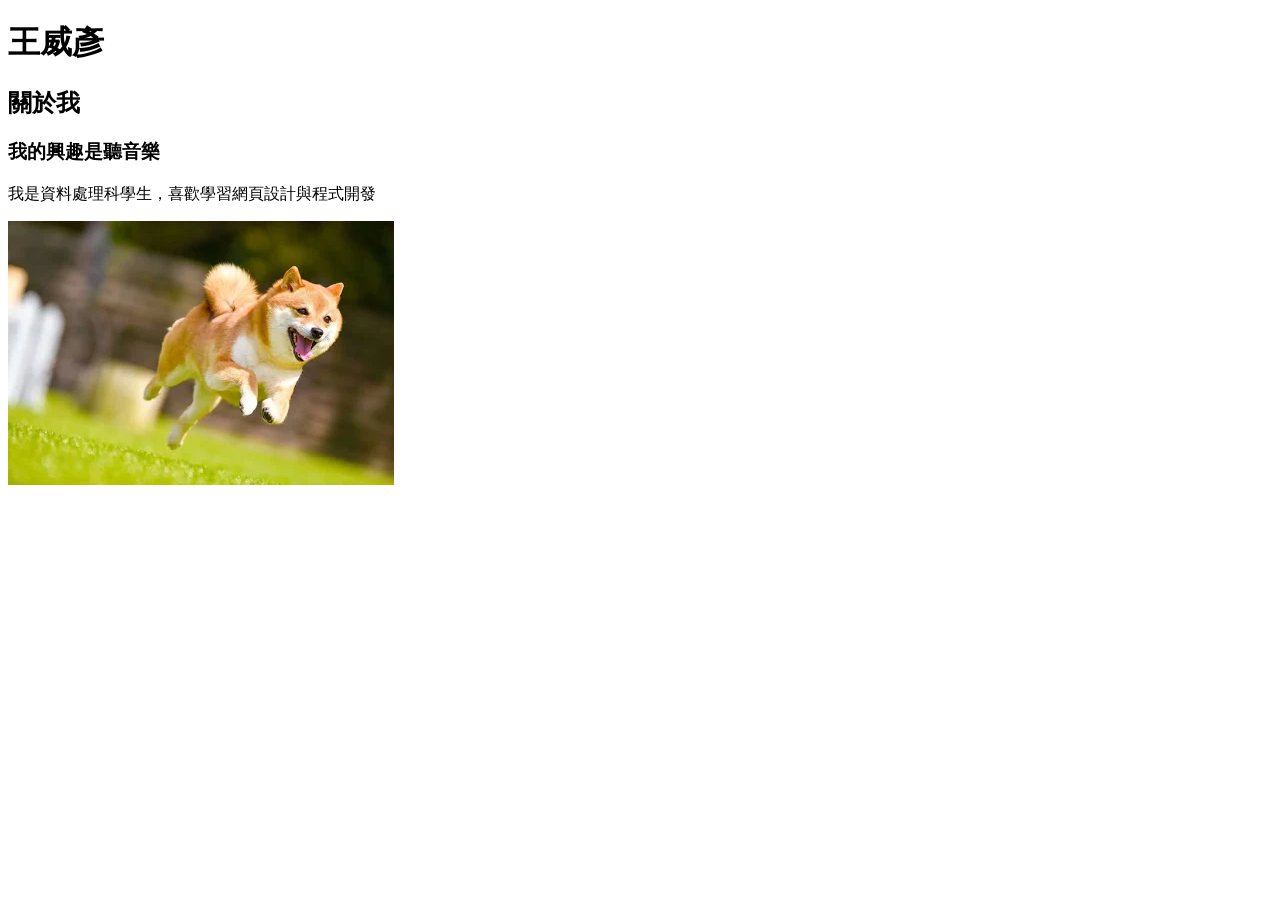
<file: w02/index.html>
<!DOCTYPE html>
<html lang="zh-Hant">
<head>
    <meta charset="UTF-8">
    <meta name="viewport" content="width=device-width, initial-scale=1.0">
    <title>我的第一個網頁</title>
</head>
<body>
    <h1>
 王威彥
 </h1>
 <h2>關於我</h2>  
 <h3>我的興趣是聽音樂</h3>
 <p>我是資料處理科學生，喜歡學習網頁設計與程式開發</p>
 <img src="456.webp"title="這是一隻可愛的柴犬">
</body>
</html>
</file>
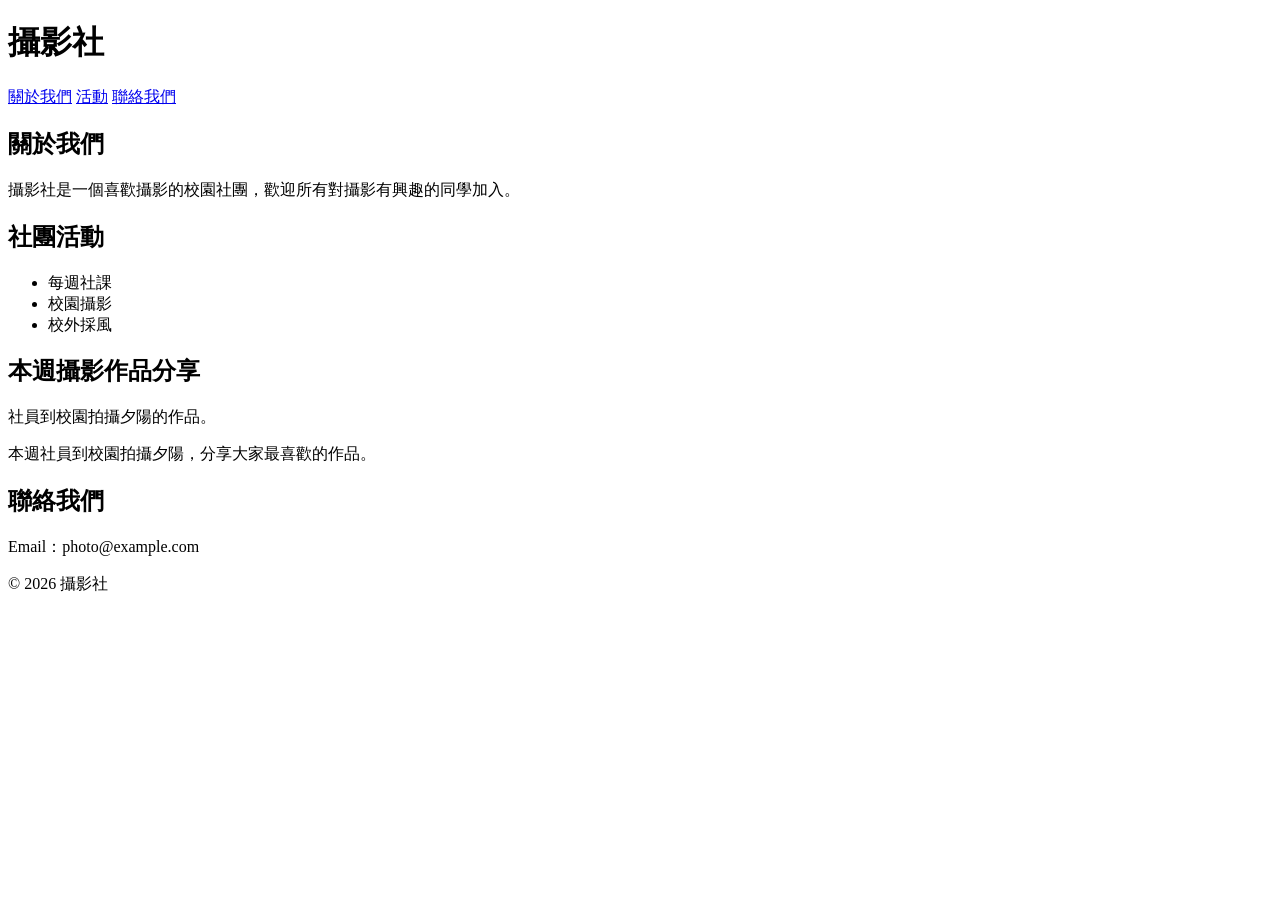
<file: w03/index.html>
<!doctype html>
<html lang="en">
  <head>
    <meta charset="UTF-8" />
    <meta name="viewport" content="width=device-width, initial-scale=1.0" />
    <title>Document</title>
  </head>
  <body>
    <!-- 網站標題 -->
    <header>
      <h1>攝影社</h1>
    </header>
    <!-- 導覽列 -->
    <nav>
      <a href="#about">關於我們</a>
      <a href="#activity">活動</a>
      <a href="#contact">聯絡我們</a>
    </nav>
    <main>
      <section id="about">
        <h2>關於我們</h2>
        <p>攝影社是一個喜歡攝影的校園社團，歡迎所有對攝影有興趣的同學加入。</p>
      </section>
      <section id="activity">
        <h2>社團活動</h2>
        <ul>
          <li>每週社課</li>
          <li>校園攝影</li>
          <li>校外採風</li>
        </ul>
      </section>

      <section id="artwork">
        <article>
          <h2>本週攝影作品分享</h2>
          <p>社員到校園拍攝夕陽的作品。</p>
          <p>本週社員到校園拍攝夕陽，分享大家最喜歡的作品。</p>
        </article>
      </section>
      <section id="contact">
        <h2>聯絡我們</h2>
        <p>Email：photo@example.com</p>
      </section>
    </main>
    <footer>
      <p>© 2026 攝影社</p>
    </footer>
  </body>
</html>
</file>
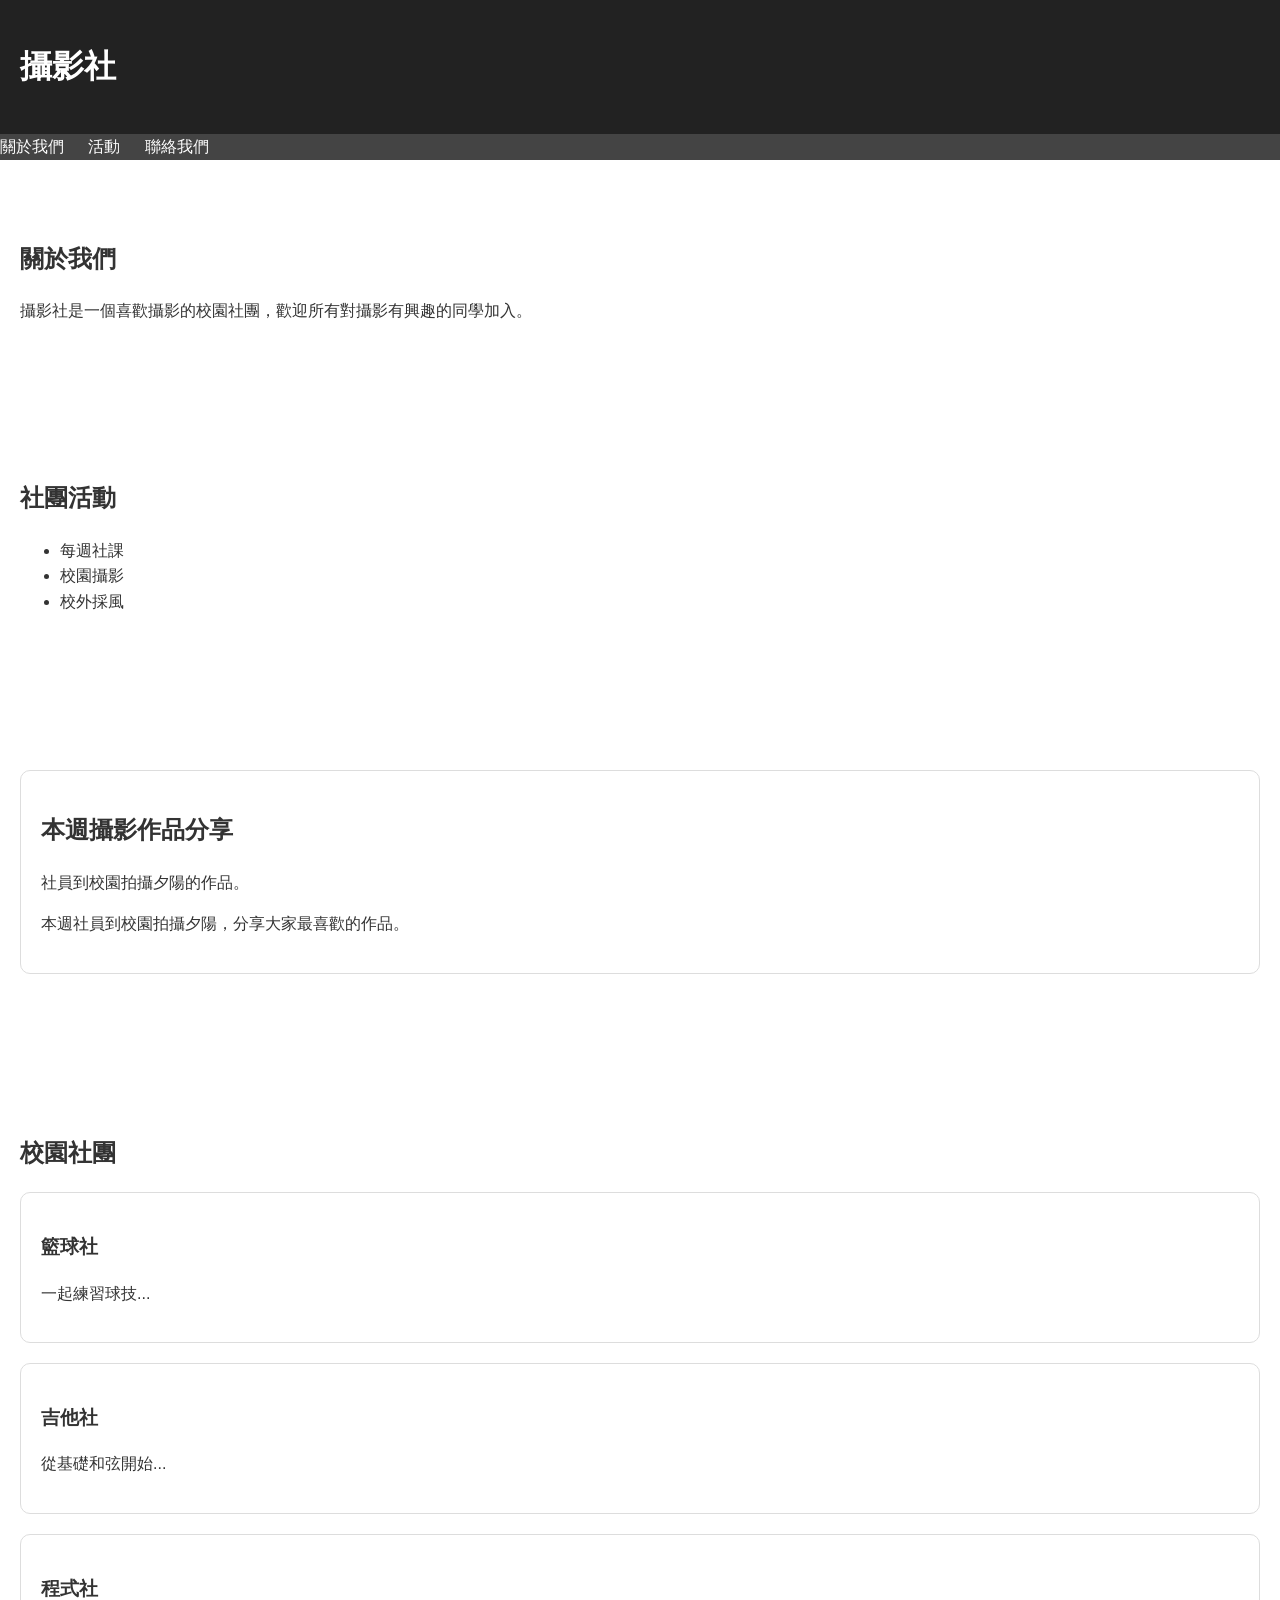
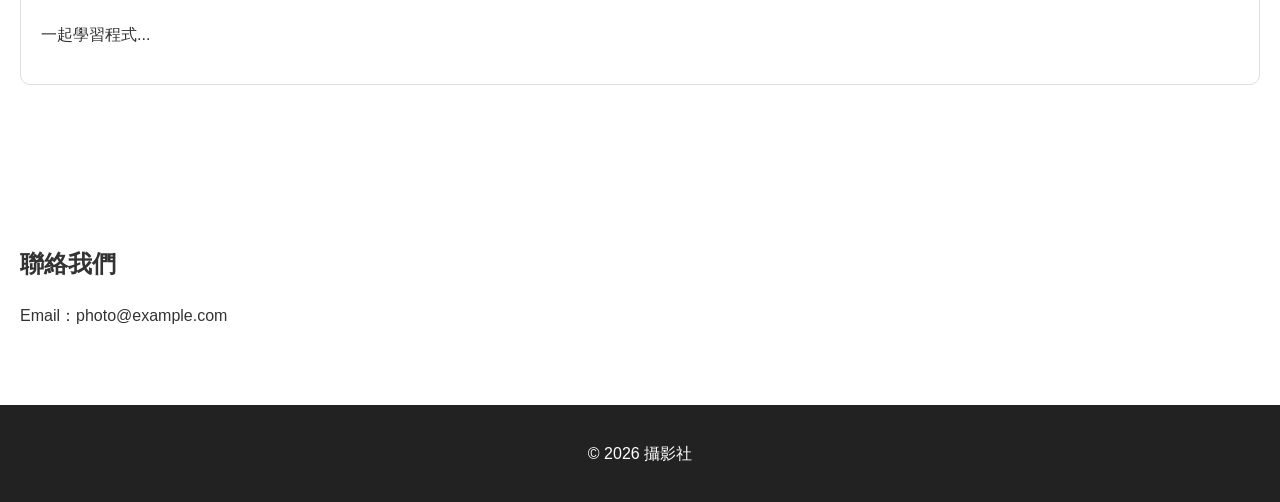
<file: w04/index.html>
<!doctype html>
<html lang="en">
  <head>
    <meta charset="UTF-8" />
    <meta name="viewport" content="width=device-width, initial-scale=1.0" />
    <title>Document</title>
    <link rel="stylesheet" href="style.css">
  </head>
  <body>
    <!-- 網站標題 -->
    <header>
      <h1>攝影社</h1>
    </header>
    <!-- 導覽列 -->
    <nav>
      <a href="#about">關於我們</a>
      <a href="#activity">活動</a>
      <a href="#contact">聯絡我們</a>
    </nav>
    <main>
      <section id="about">
        <h2>關於我們</h2>
        <p>攝影社是一個喜歡攝影的校園社團，歡迎所有對攝影有興趣的同學加入。</p>
      </section>
      <section id="activity">
        <h2>社團活動</h2>
        <ul>
          <li>每週社課</li>
          <li>校園攝影</li>
          <li>校外採風</li>
        </ul>
      </section>

      <section id="artwork">
        <article>
          <h2>本週攝影作品分享</h2>
          <p>社員到校園拍攝夕陽的作品。</p>
          <p>本週社員到校園拍攝夕陽，分享大家最喜歡的作品。</p>
        </article>
      </section>



<section id="clubs">
    <h2>校園社團</h2>
    <div class="clubs">
        <article class="card">
            <h3>籃球社</h3>
            <p>一起練習球技...</p>
        </article>
        <article class="card">
            <h3>吉他社</h3>
            <p>從基礎和弦開始...</p>
        </article>
        <article class="card">
            <h3>程式社</h3>
            <p>一起學習程式...</p>
        </article>
    </div>
</section>













      <section id="contact">
        <h2>聯絡我們</h2>
        <p>Email：photo@example.com</p>
      </section>
    </main>
    <footer>
      <p>© 2026 攝影社</p>
    </footer>
  </body>
</html>
</file>
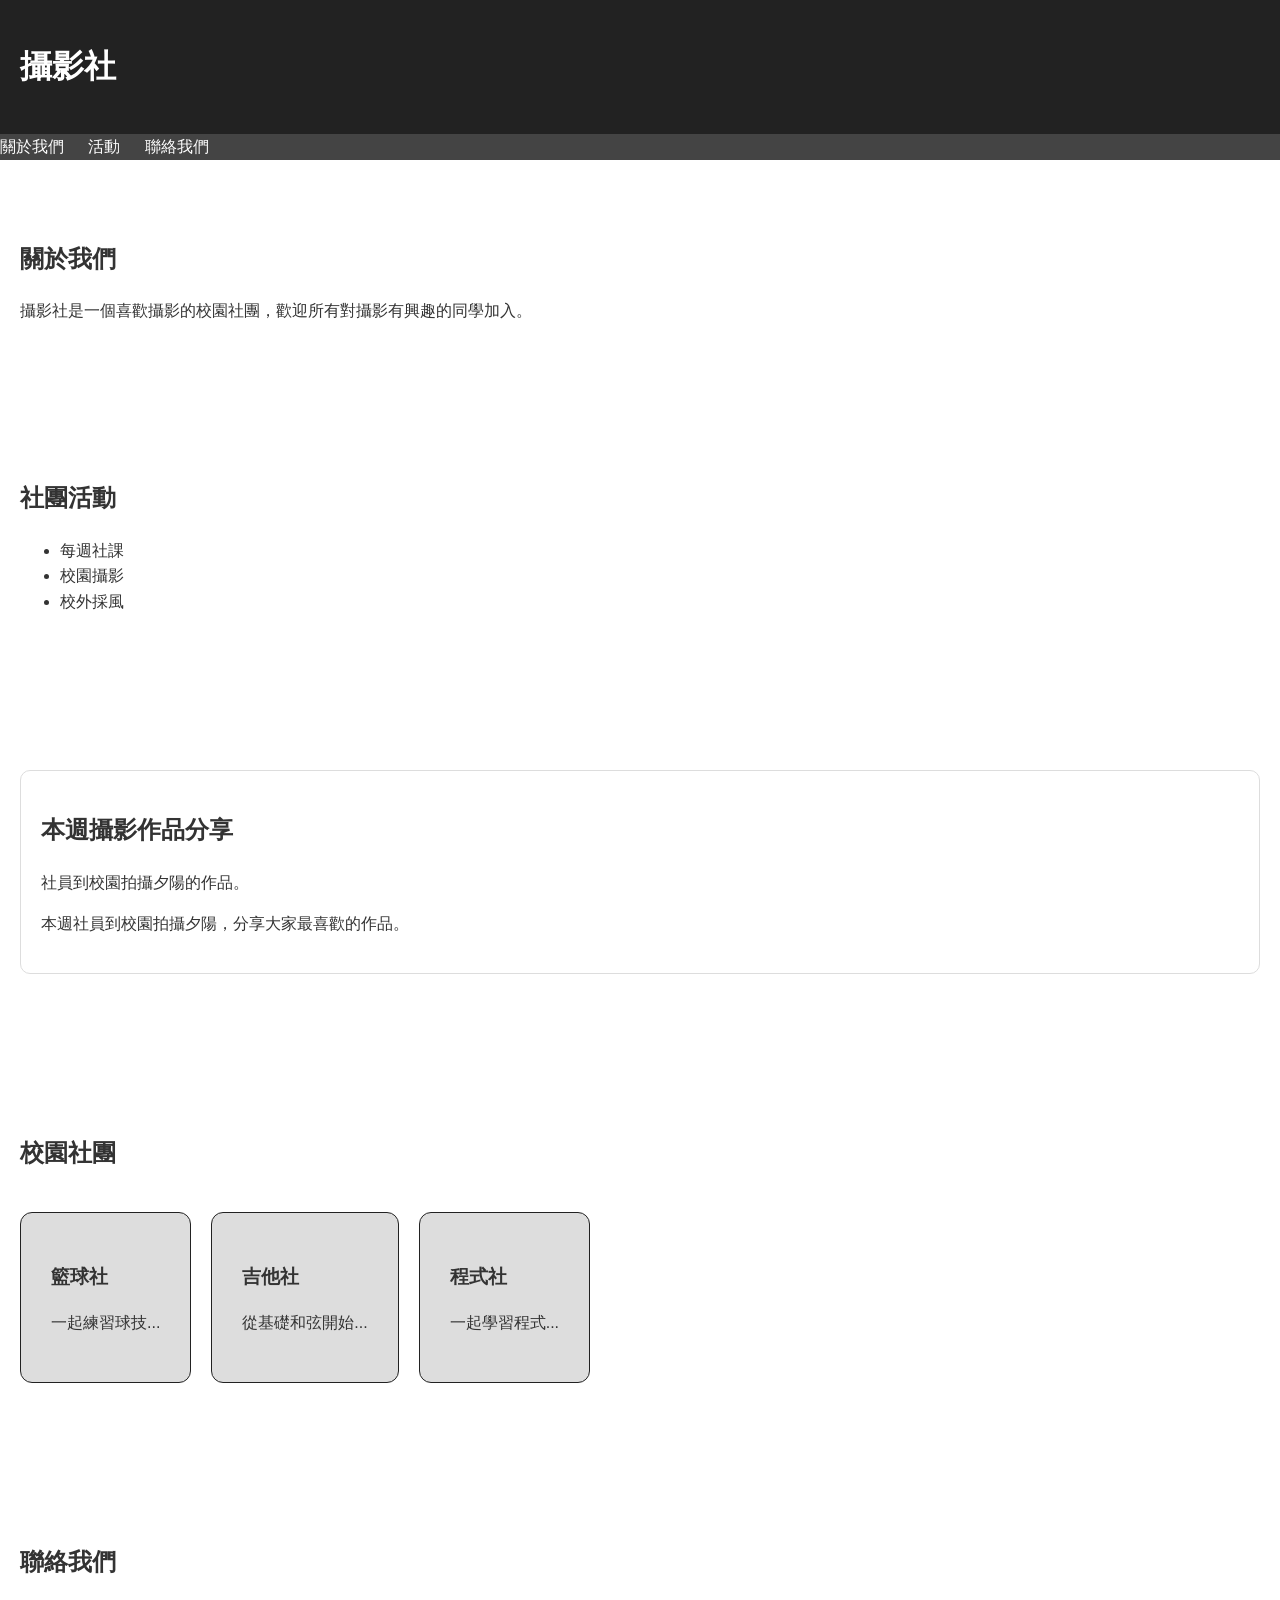
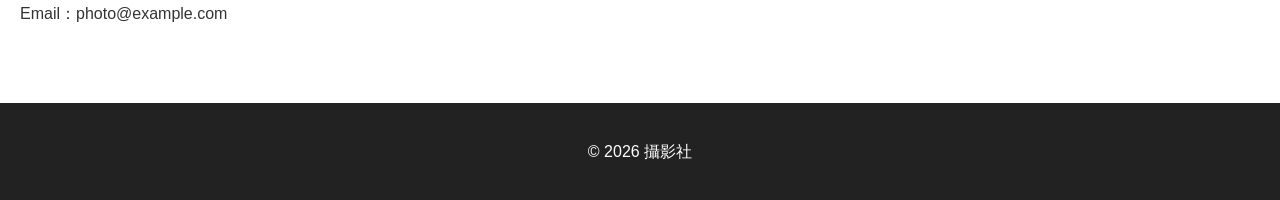
<file: w05/index.html>
<!doctype html>
<html lang="en">
  <head>
    <meta charset="UTF-8" />
    <meta name="viewport" content="width=device-width, initial-scale=1.0" />
    <title>Document</title>
    <link rel="stylesheet" href="style.css">
  </head>
  <body>
    <!-- 網站標題 -->
    <header>
      <h1>攝影社</h1>
    </header>
    <!-- 導覽列 -->
    <nav>
      <a href="#about">關於我們</a>
      <a href="#activity">活動</a>
      <a href="#contact">聯絡我們</a>
    </nav>
    <main>
      <section id="about">
        <h2>關於我們</h2>
        <p>攝影社是一個喜歡攝影的校園社團，歡迎所有對攝影有興趣的同學加入。</p>
      </section>
      <section id="activity">
        <h2>社團活動</h2>
        <ul>
          <li>每週社課</li>
          <li>校園攝影</li>
          <li>校外採風</li>
        </ul>
      </section>

      <section id="artwork">
        <article>
          <h2>本週攝影作品分享</h2>
          <p>社員到校園拍攝夕陽的作品。</p>
          <p>本週社員到校園拍攝夕陽，分享大家最喜歡的作品。</p>
        </article>
      </section>



<section id="clubs">
    <h2>校園社團</h2>
    <div class="clubs">
        <article class="card">
            <h3>籃球社</h3>
            <p>一起練習球技...</p>
        </article>
        <article class="card">
            <h3>吉他社</h3>
            <p>從基礎和弦開始...</p>
        </article>
        <article class="card">
            <h3>程式社</h3>
            <p>一起學習程式...</p>
        </article>
    </div>
</section>







      <section id="contact">
        <h2>聯絡我們</h2>
        <p>Email：photo@example.com</p>
      </section>
    </main>
    <footer>
      <p>© 2026 攝影社</p>
    </footer>
  </body>
</html>
</file>
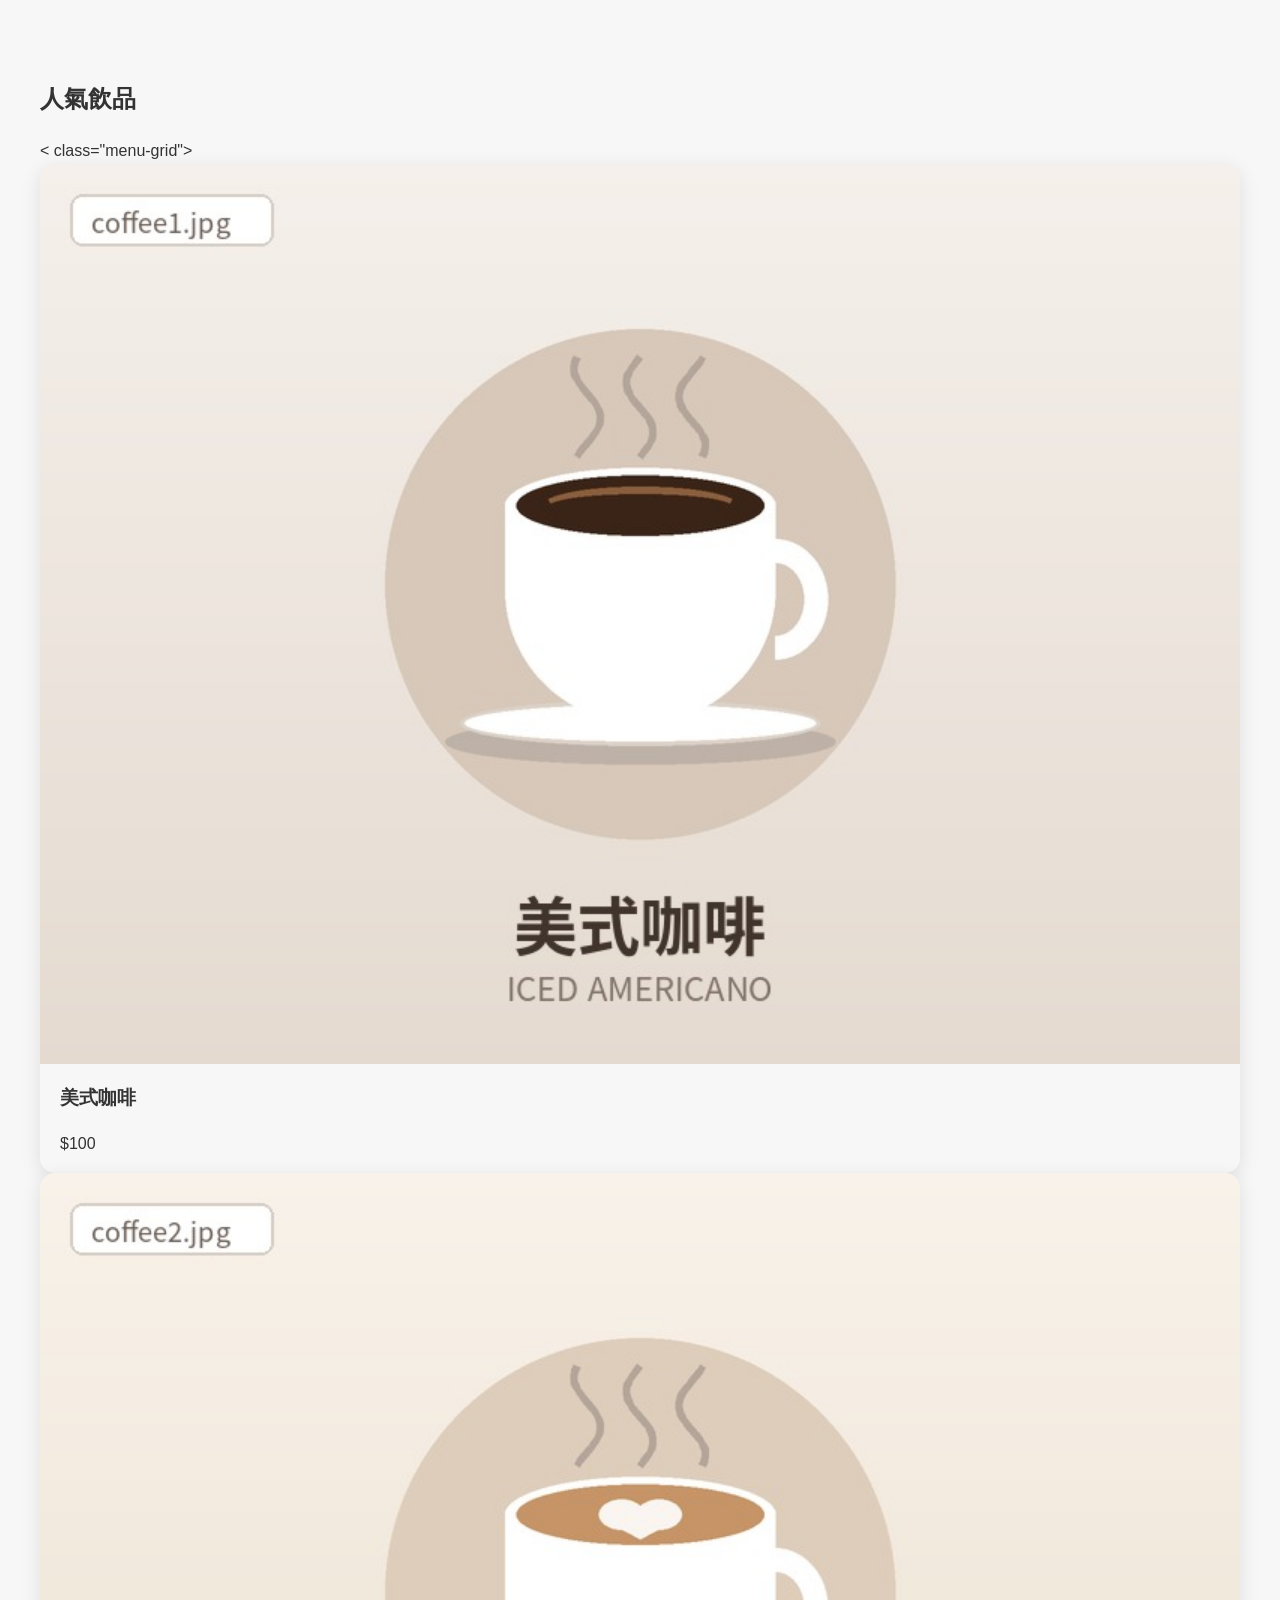
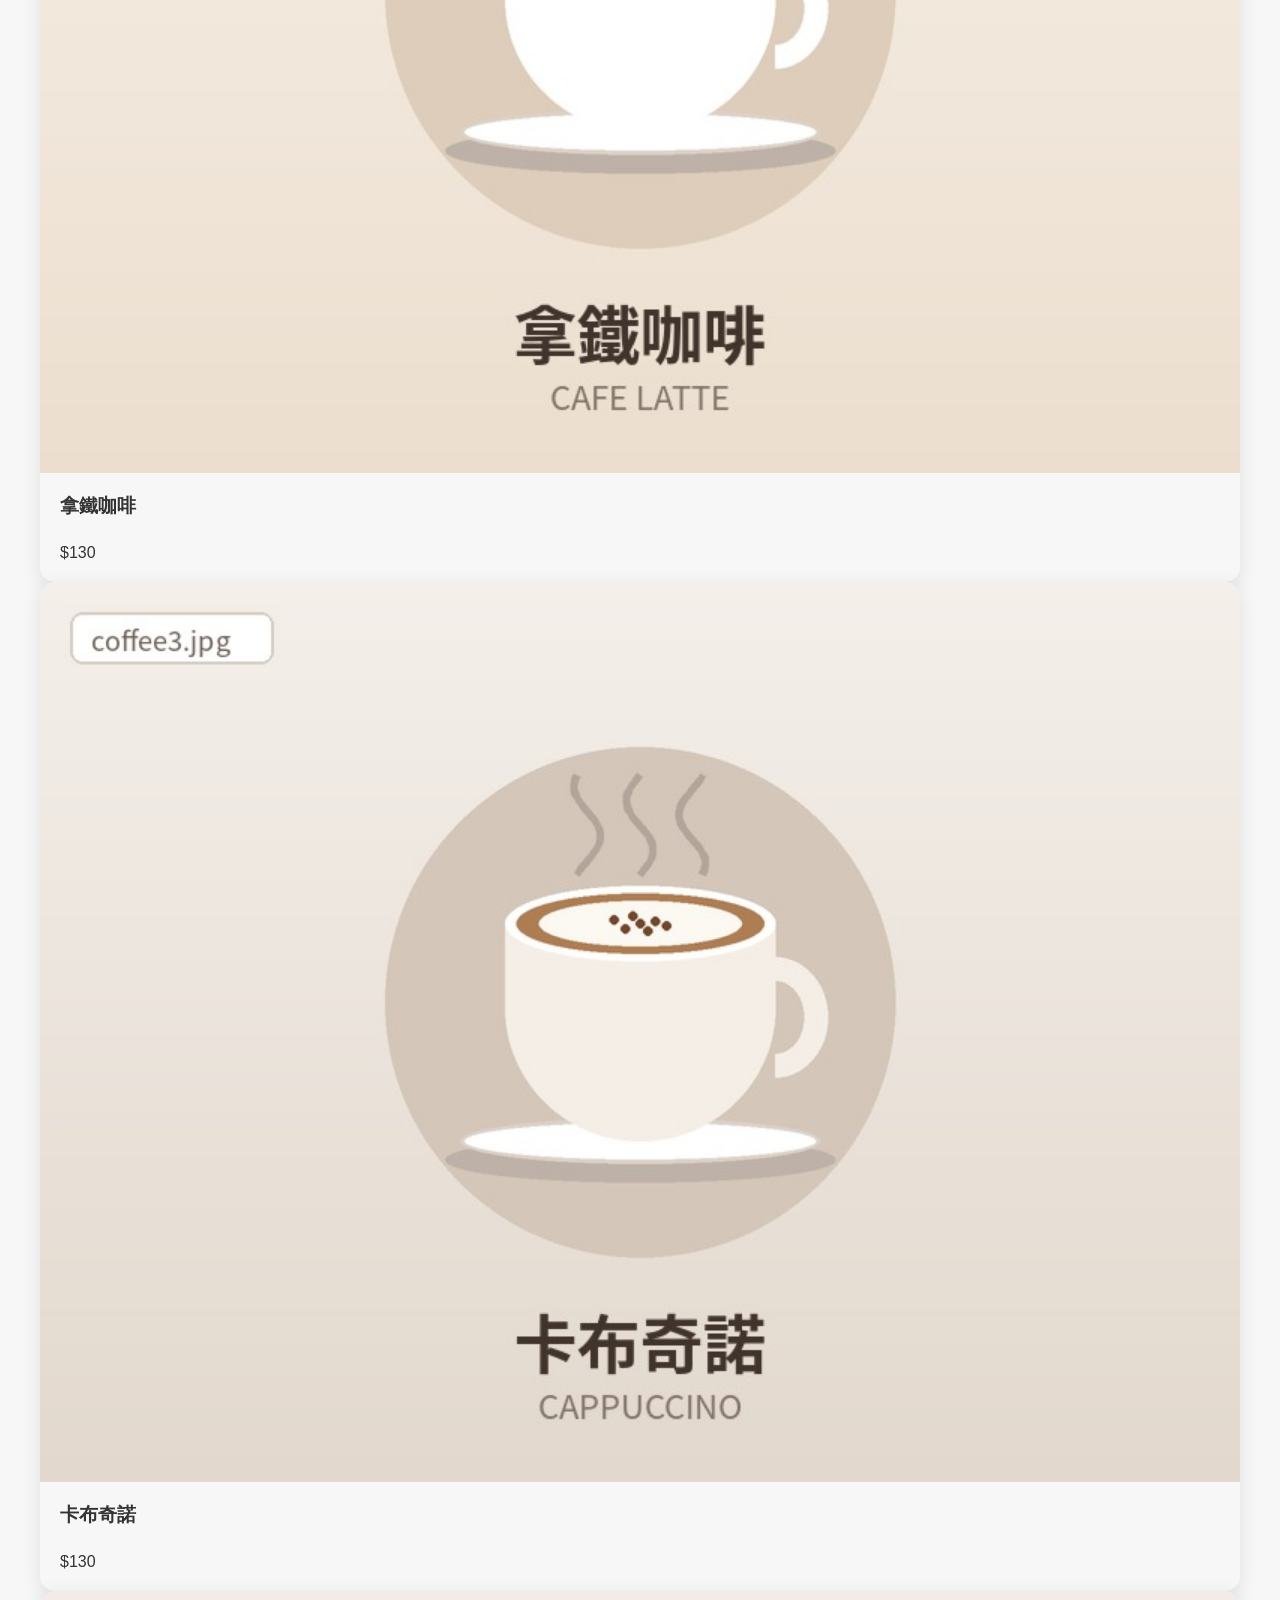
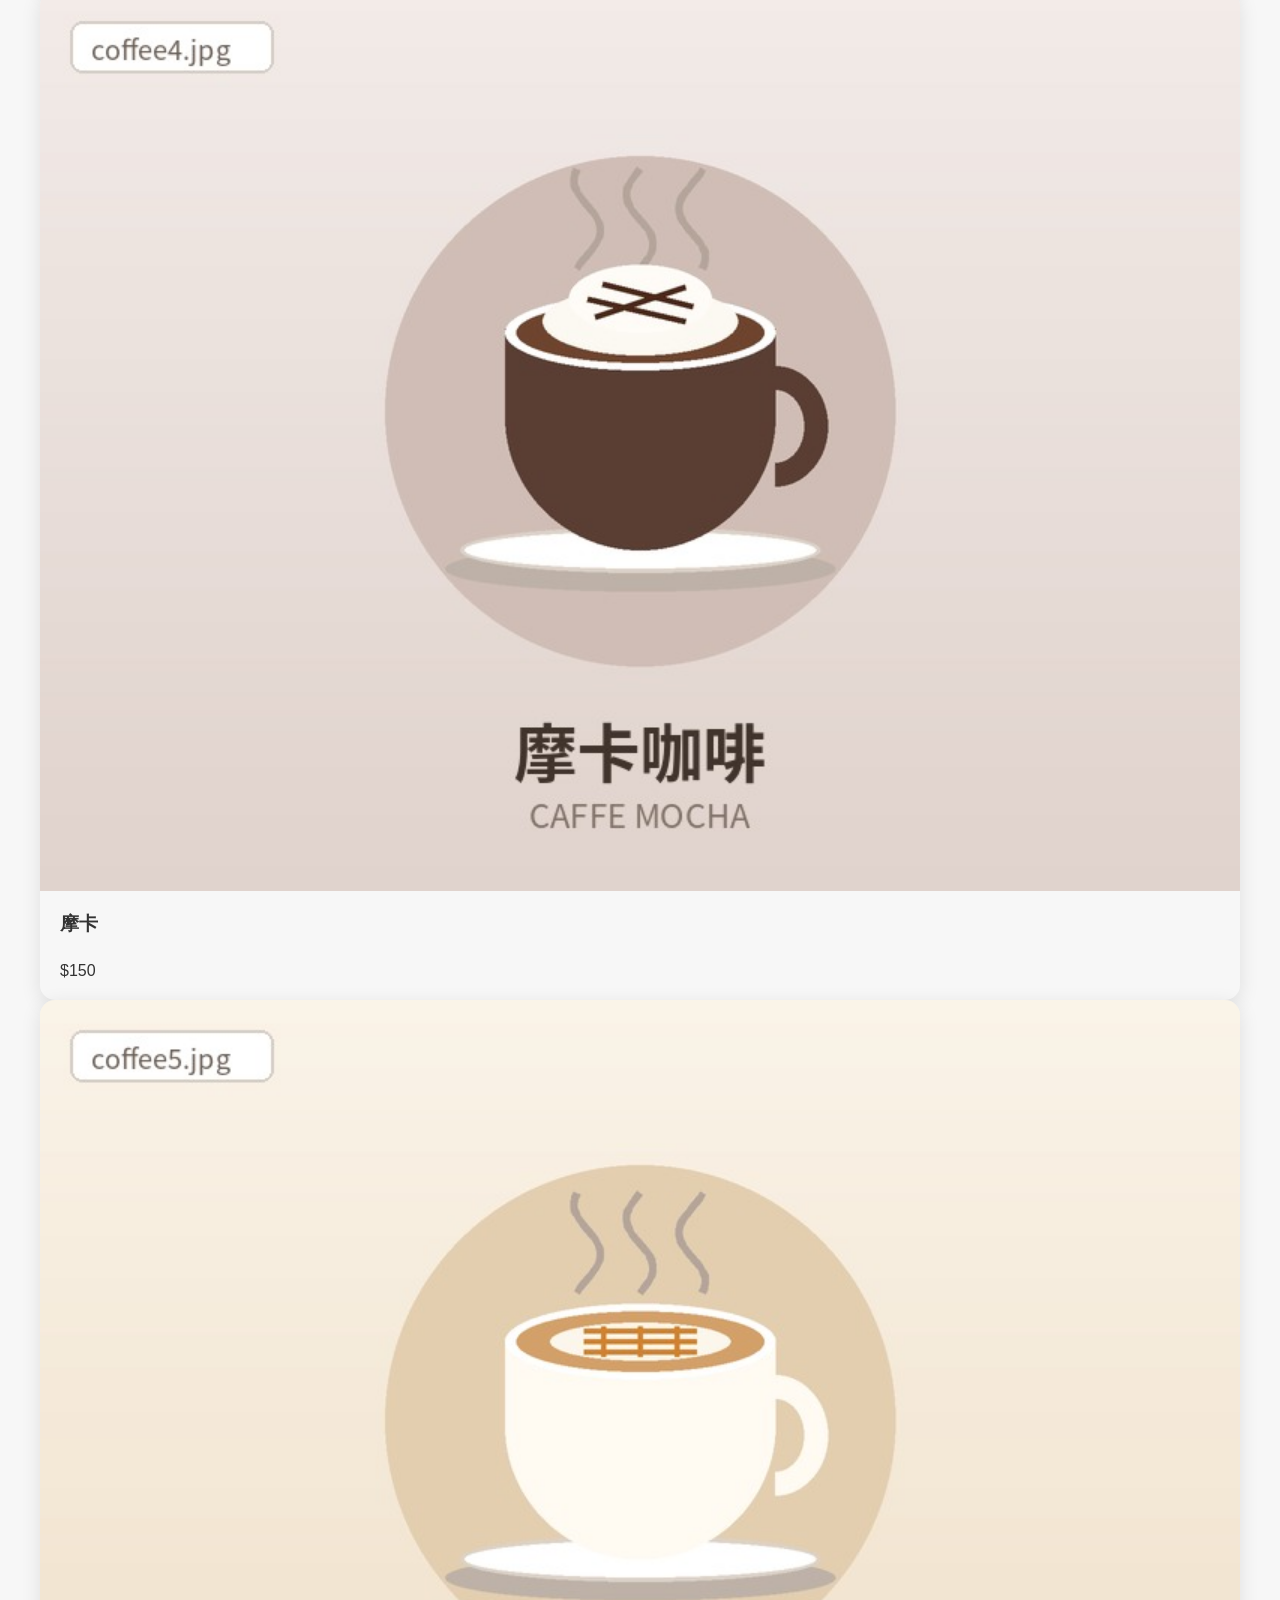
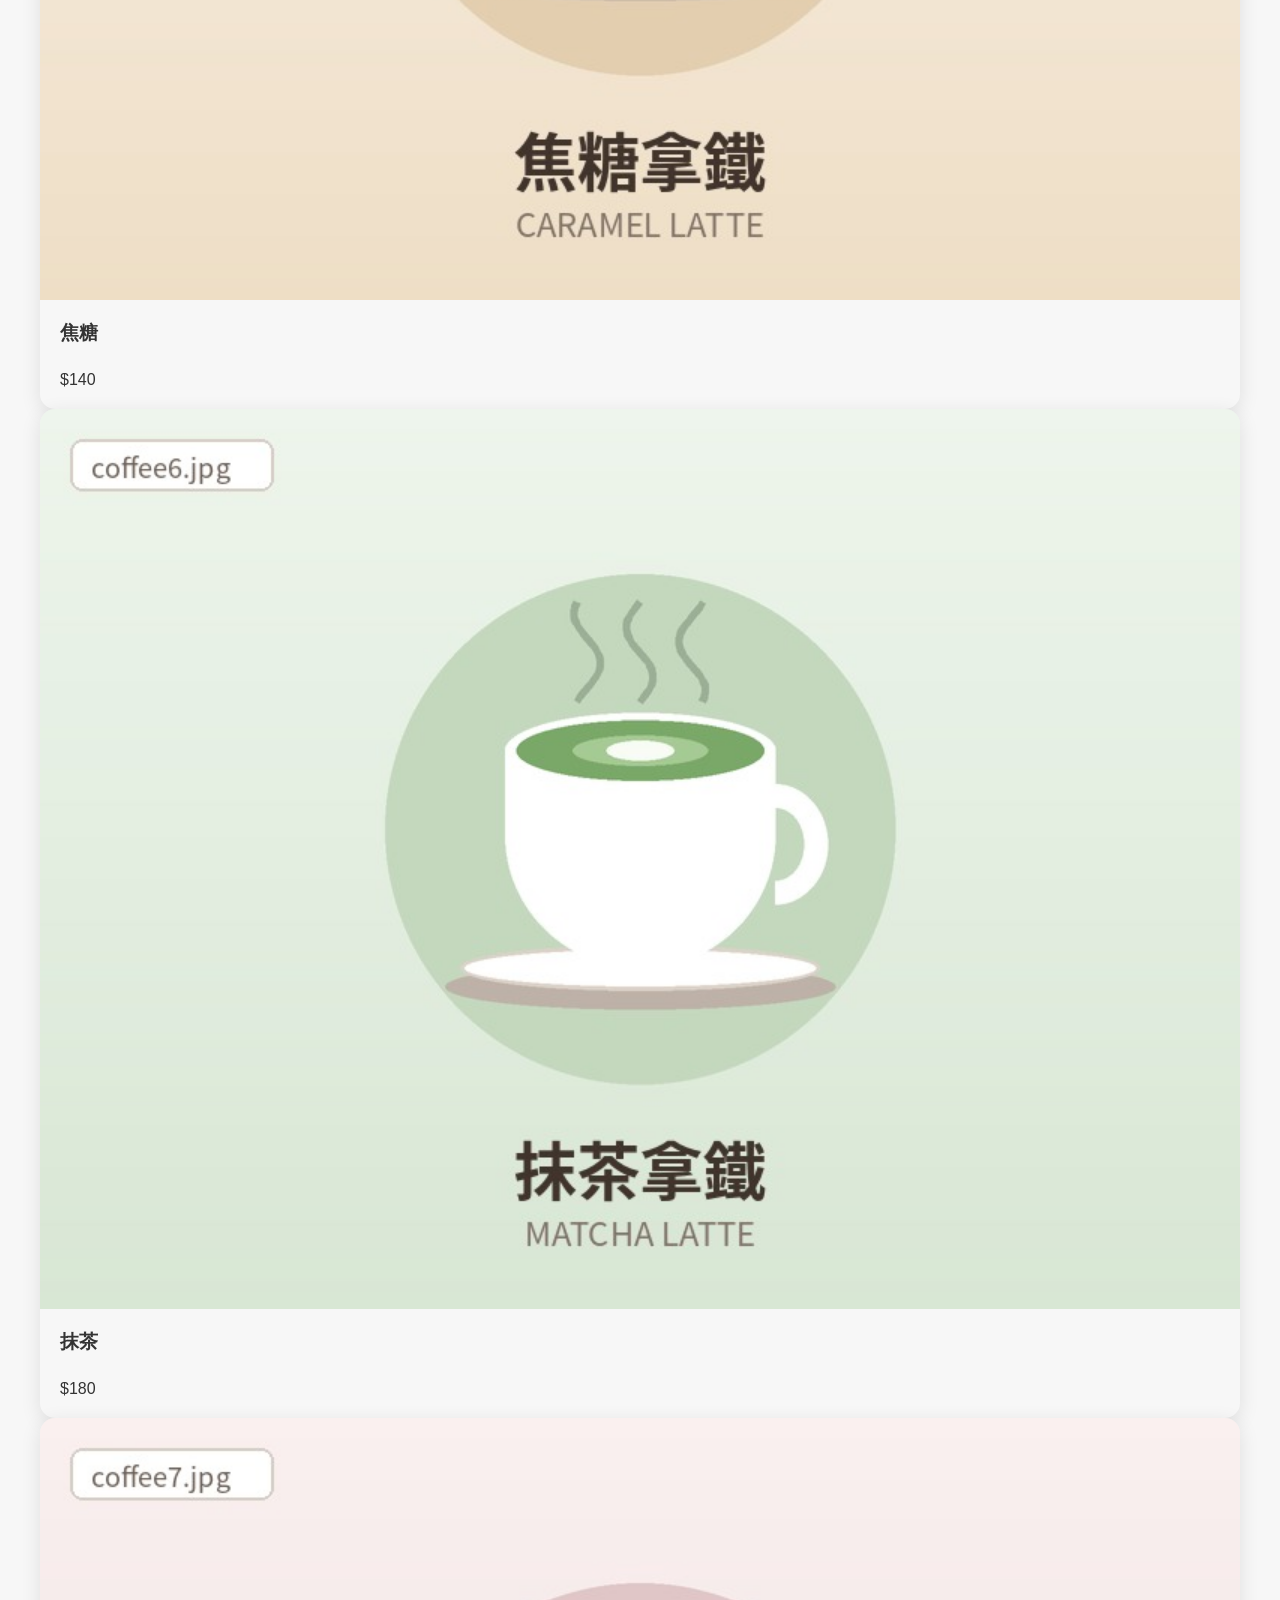
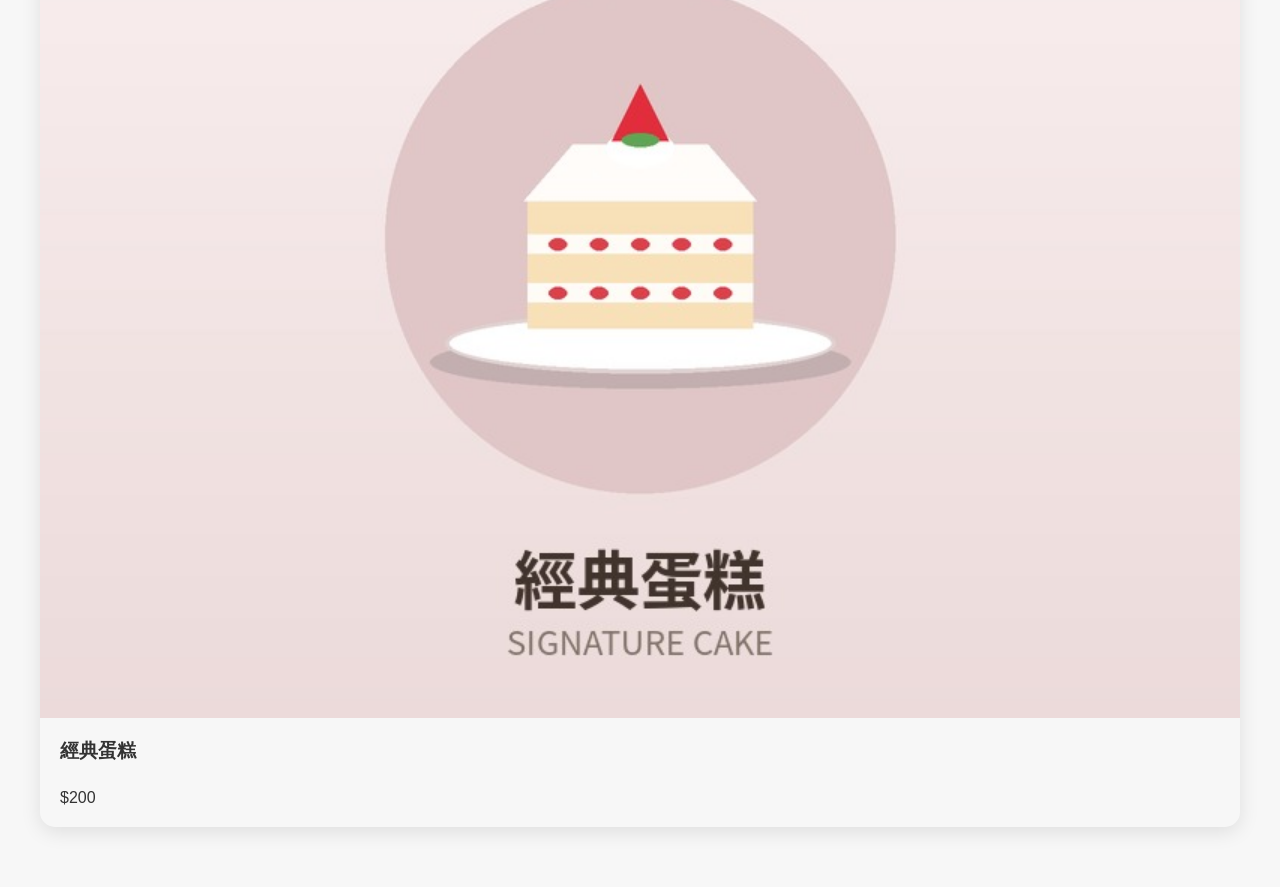
<file: w06/index.html>
<!doctype html>
<html lang="en">
  <head>
    <meta charset="UTF-8" />
    <meta name="viewport" content="width=device-width, initial-scale=1.0" />
    <title>咖啡店飲品區</title>
    <link rel="stylesheet" href="style.css" />
  </head>
  <body>
    <section class="menu">
      <h2>人氣飲品</h2>
      < class="menu-grid">
        <!-- 商品卡片放在這裡 -->

       

        <article class="menu-card">
          <img src="images/coffee1.jpg" alt="美式咖啡" />
          <h3>美式咖啡</h3>
          <p>$100</p>
        </article>

        <article class="menu-card">
          <img src="images/coffee2.jpg" alt="拿鐵咖啡" />
          <h3>拿鐵咖啡</h3>
          <p>$130</p>
        </article>

        <article class="menu-card">
          <img src="images/coffee3.jpg" alt="卡布奇諾" />
          <h3>卡布奇諾</h3>
          <p>$130</p>
        </article>

      <article class="menu-card">
        <img src="images/coffee4.jpg" alt="摩卡咖啡">
        <h3>摩卡</h3>
        <p>$150</p>
    </article>
    <article class="menu-card">
        <img src="images/coffee5.jpg" alt="焦糖咖啡">
        <h3>焦糖</h3>
        <p>$140</p>
        </article>

        <article class="menu-card">
        <img src="images/coffee6.jpg" alt="抹茶拿鐵">
        <h3>抹茶</h3>
        <p>$180</p>
    </article>


    </article>
    <article class="menu-card">
        <img src="images/coffee7.jpg" alt="經典蛋糕">
        <h3>經典蛋糕</h3>
        <p>$200</p>
    </article>


      </div>
    </section>
  </body>
</html>
</file>
<file: w04/style.css>
body{
    margin: 0;
  font-family: Arial, sans-serif;
  line-height: 1.6;
  color: #333;

}

header{
    background: #222;
    color:white;
    padding: 20px;
}

nav{
    background: #444;
}

nav a{
    color: white;
    text-decoration:none ;
    margin-right: 20px;
}

nav a:hover{
  color:#ffd166
  
}
section {
  padding: 60px 20px;
  
}

article{
    border: 1px solid #ddd;
    padding: 20px;
    margin: 20px 0;
    border-radius: 10px;
}

footer {
  background: #222;
  color: white;
  text-align: center;
  padding: 20px;
}
</file>
<file: w05/style.css>
body{
    margin: 0;
  font-family: Arial, sans-serif;
  line-height: 1.6;
  color: #333;

}

header{
    background: #222;
    color:white;
    padding: 20px;
}

nav{
    background: #444;
}

nav a{
    color: white;
    text-decoration:none ;
    margin-right: 20px;
}

nav a:hover{
  color:#ffd166
  
}
section {
  padding: 60px 20px;
  
}

article{
    border: 1px solid #ddd;
    padding: 20px;
    margin: 20px 0;
    border-radius: 10px;
}

footer {
  background: #222;
  color: white;
  text-align: center;
  padding: 20px;
}

.clubs{
  display: flex;
  gap: 20px;
}

.card {
background: #ddd;
padding: 30px;
border: 1px solid #222;
border-radius: 12px;
}
</file>
<file: w06/style.css>
/* 啟用外層容器的 Grid 引擎 */
body {
  margin: 0;
  font-family: Arial, sans-serif;
  line-height: 1.6;
  color: #333;
  background: #f7f7f7;
}


.menu-grid {
display: grid;
  grid-template-columns: repeat(3, 1fr);
  gap: 30px;
}
.menu {
  max-width: 1200px;
  margin: auto;
  padding: 60px 20px;
}
.menu-card {
  overflow: hidden;
  border-radius: 15px;
  box-shadow: 0 5px 20px rgba(0,0,0,0.1);
}

.menu-card img {
  width: 100%;
  display: block;
}

.menu-card h3, .menu-card p {
  padding: 0 20px;
}
</file>
